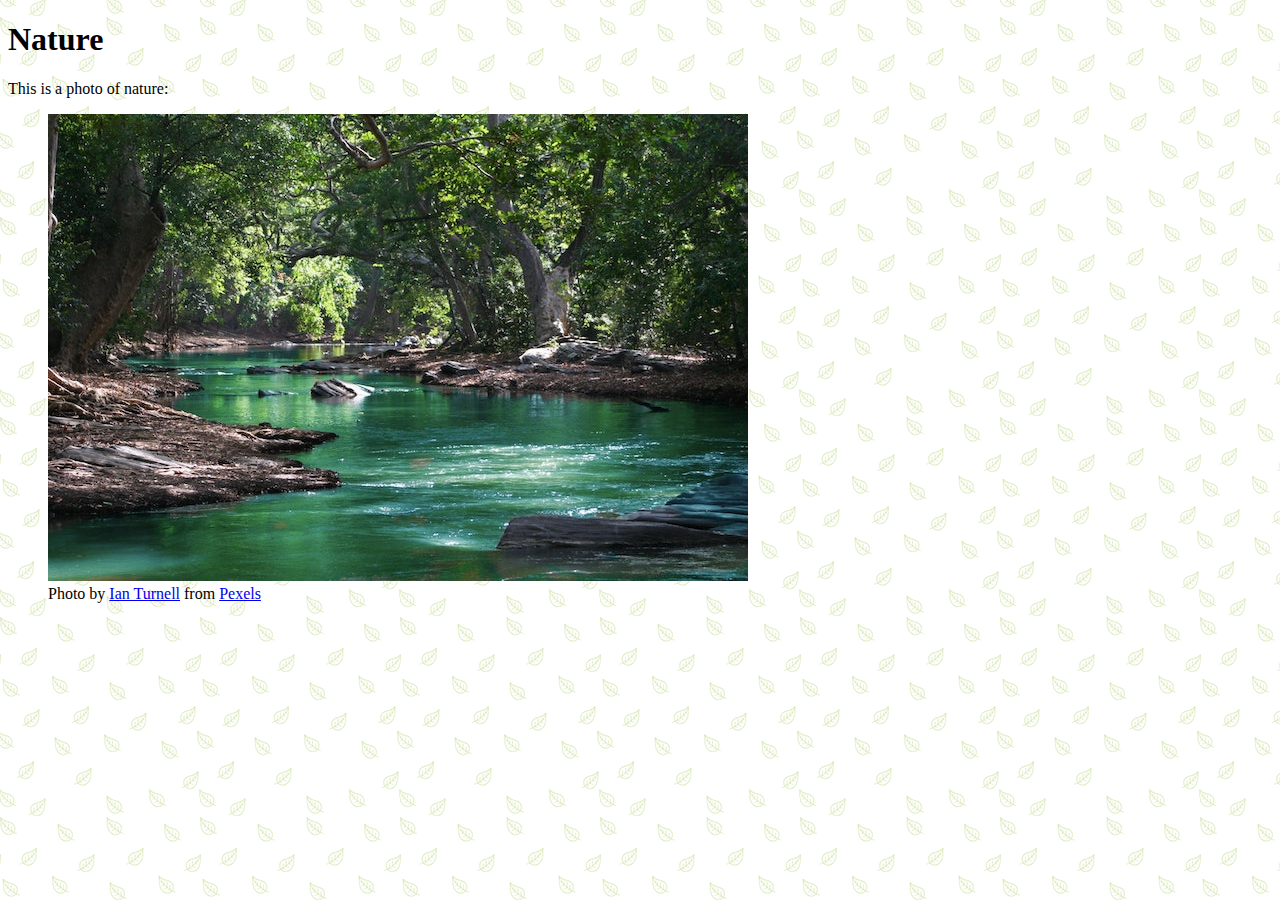
<file: week-07/info-arch-linking/index.html>
<!DOCTYPE html>
<html lang="en">
  <head>
    <meta charset="utf-8" />
    <title>Nature</title>
    <link href="css/style.css" rel="stylesheet" />
  </head>


  <body>

    <header>
      <h1>Nature</h1>
    </header>

    <main>
      <p>This is a photo of nature:</p>

      <figure>
        <img src="img/nature-photo.jpg" alt="A stream. Photo by Ian Turnell" />
        <figcaption>Photo by <a href="https://www.pexels.com/@samandgos">Ian Turnell</a> from <a href="https://www.pexels.com/license/">Pexels</a></figcaption>
      </figure>
    </main>
  </body>
</html>
</file>
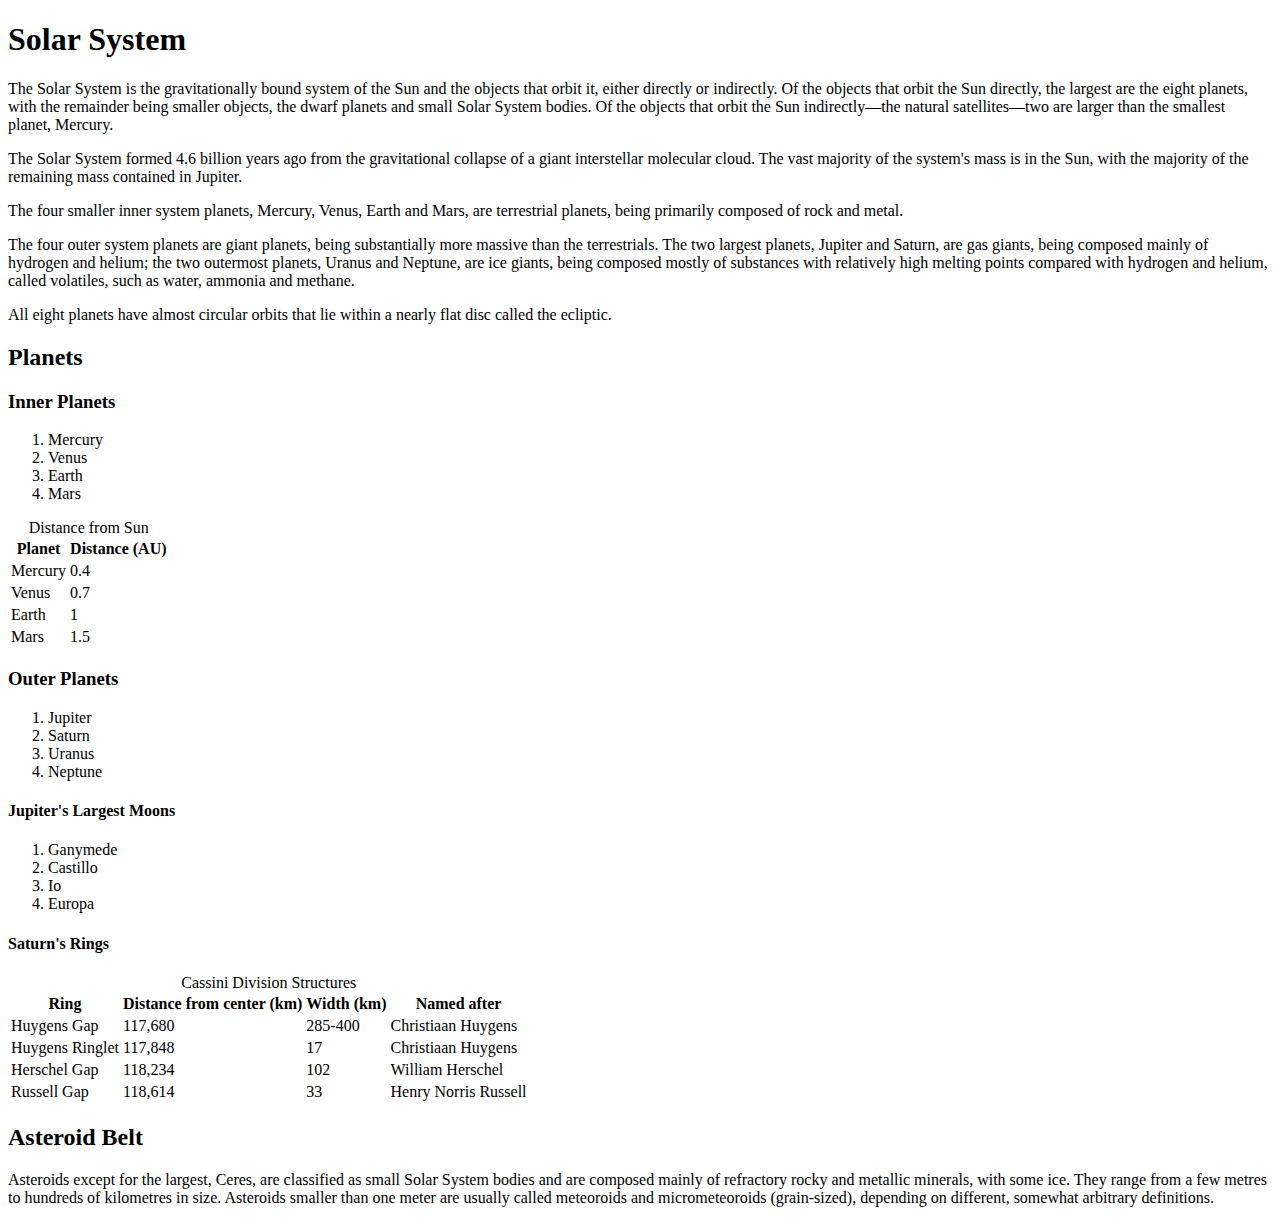
<file: week-02/solar-system.html>
<!DOCTYPE html>
<html lang="en">
  <head>
    <meta charset="utf-8" />
    <title>Solar System</title>
  </head>

  <body>
    <h1>Solar System</h1>

    <p>The Solar System is the gravitationally bound system of the Sun and the objects that orbit it, either directly or indirectly. Of the objects that orbit the Sun directly, the largest are the eight planets, with the remainder being smaller objects, the dwarf planets and small Solar System bodies. Of the objects that orbit the Sun indirectly—the natural satellites—two are larger than the smallest planet, Mercury.</p>

    <p>The Solar System formed 4.6 billion years ago from the gravitational collapse of a giant interstellar molecular cloud. The vast majority of the system's mass is in the Sun, with the majority of the remaining mass contained in Jupiter.</p>

    <p>The four smaller inner system planets, Mercury, Venus, Earth and Mars, are terrestrial planets, being primarily composed of rock and metal.</p>

    <p>The four outer system planets are giant planets, being substantially more massive than the terrestrials. The two largest planets, Jupiter and Saturn, are gas giants, being composed mainly of hydrogen and helium; the two outermost planets, Uranus and Neptune, are ice giants, being composed mostly of substances with relatively high melting points compared with hydrogen and helium, called volatiles, such as water, ammonia and methane.</p>

    <p>All eight planets have almost circular orbits that lie within a nearly flat disc called the ecliptic.</p>

    <!-- Planets Section -->
    <h2>Planets</h2>

    <h3>Inner Planets</h3>

    <ol>
      <li>Mercury</li>
      <li>Venus</li>
      <li>Earth</li>
      <li>Mars</li>
    </ol>

    <table>
      <caption>Distance from Sun</caption>
      <tr>
        <th>Planet</th>
        <th>Distance (AU)</th>
      </tr>

      <tr>
        <td>Mercury</td>
        <td>0.4</td>
      </tr>

      <tr>
        <td>Venus</td>
        <td>0.7</td>
      </tr>

      <tr>
        <td>Earth</td>
        <td>1</td>
      </tr>

      <tr>
        <td>Mars</td>
        <td>1.5</td>
      </tr>
    </table>


    <h3>Outer Planets</h3>

    <ol>
      <li>Jupiter</li>
      <li>Saturn</li>
      <li>Uranus</li>
      <li>Neptune</li>
    </ol>


    <h4>Jupiter's Largest Moons</h4>

    <ol>
      <li>Ganymede</li>
      <li>Castillo</li>
      <li>Io</li>
      <li>Europa</li>
    </ol>


    <h4>Saturn's Rings</h4>

    <table>
      <caption>Cassini Division Structures</caption>

      <tr>
        <th>Ring</th>
        <th>Distance from center (km)</th>
        <th>Width (km)</th>
        <th>Named after</th>
      </tr>

      <tr>
        <td>Huygens Gap</td>
        <td>117,680</td>
        <td>285-400</td>
        <td>Christiaan Huygens</td>
      </tr>

      <tr>
        <td>Huygens Ringlet</td>
        <td>117,848</td>
        <td>17</td>
        <td>Christiaan Huygens</td>
      </tr>

      <tr>
        <td>Herschel Gap</td>
        <td>118,234</td>
        <td>102</td>
        <td>William Herschel</td>
      </tr>

      <tr>
        <td>Russell Gap</td>
        <td>118,614</td>
        <td>33</td>
        <td>Henry Norris Russell</td>
      </tr>
    </table>


    <!-- Asteroid Belt Section -->
    <h2>Asteroid Belt</h2>

    <p>Asteroids except for the largest, Ceres, are classified as small Solar System bodies and are composed mainly of refractory rocky and metallic minerals, with some ice. They range from a few metres to hundreds of kilometres in size. Asteroids smaller than one meter are usually called meteoroids and micrometeoroids (grain-sized), depending on different, somewhat arbitrary definitions.</p>

  </body>
</html>
</file>
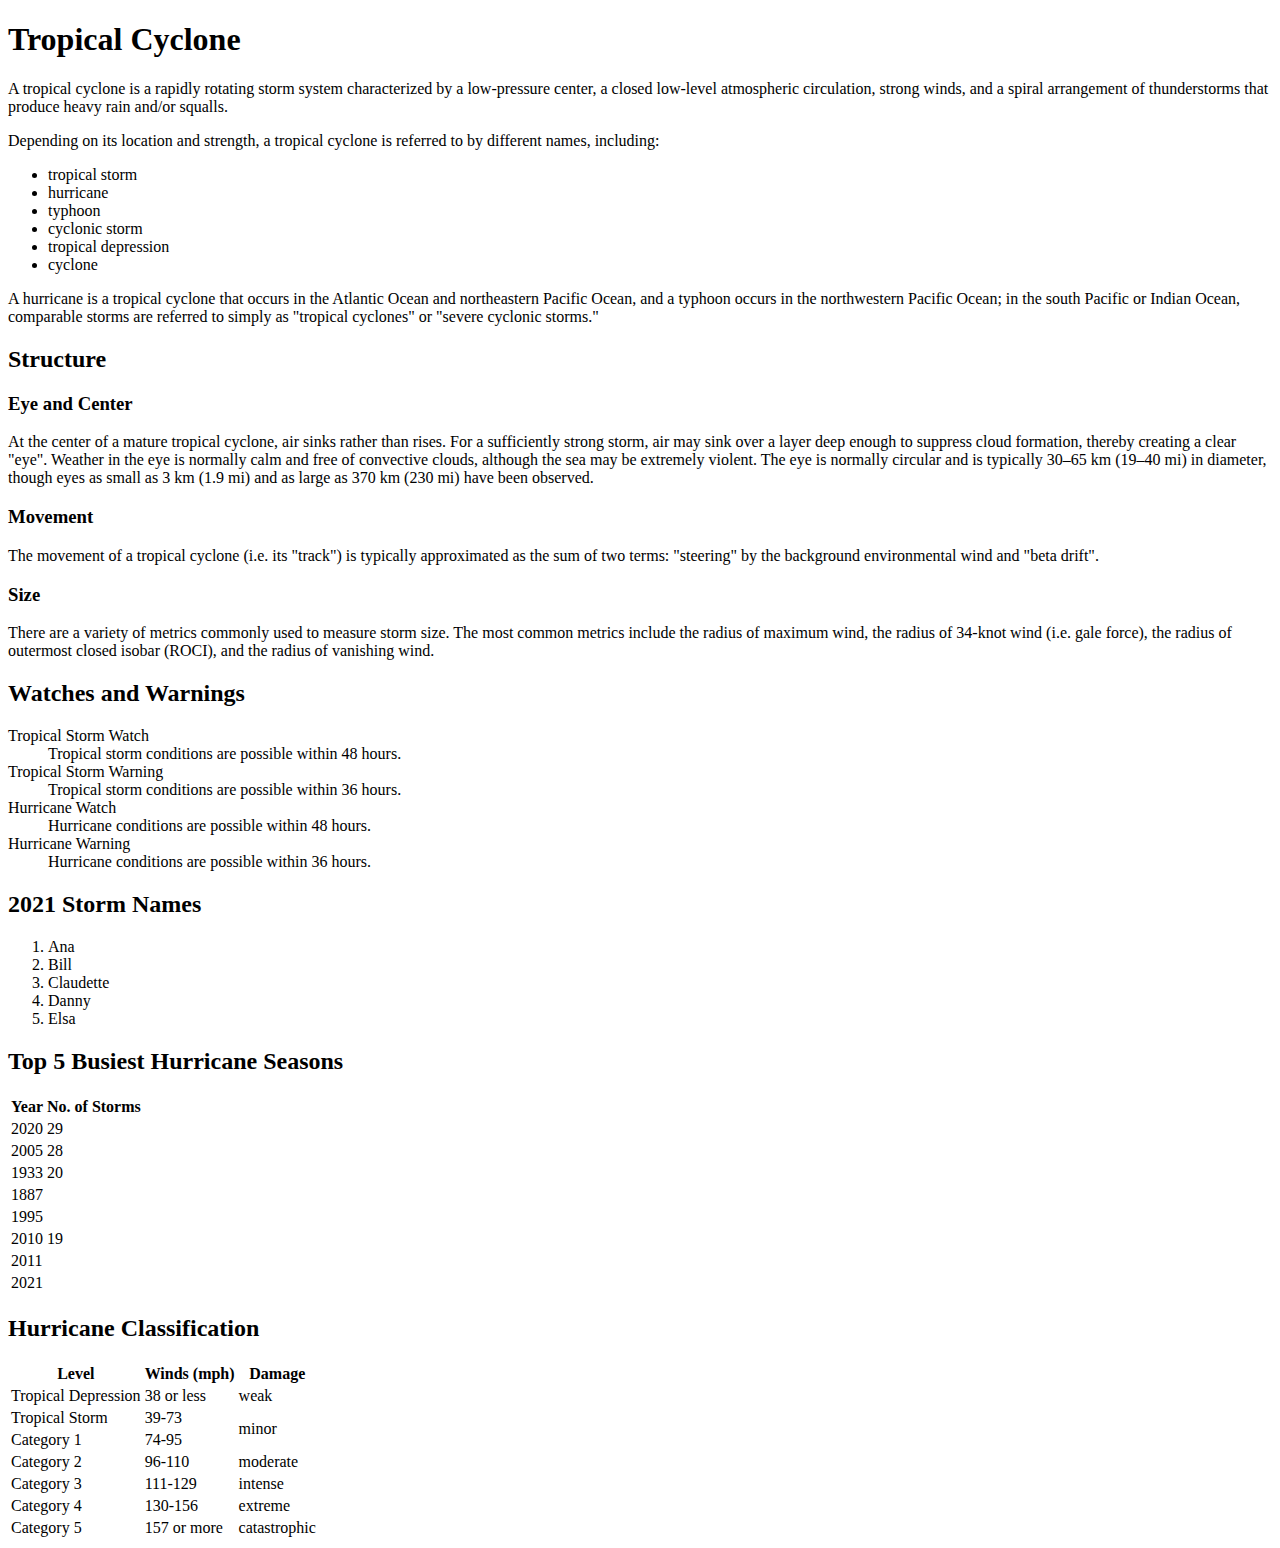
<file: week-02/tropical-cyclone.html>
<!DOCTYPE html>
<html lang="en">
  <head>
    <meta charset="utf-8" />
    <title>Tropical Cyclone</title>
  </head>

  <body>
    <h1>Tropical Cyclone</h1>

    <p>A tropical cyclone is a rapidly rotating storm system characterized by a low-pressure center, a closed low-level atmospheric circulation, strong winds, and a spiral arrangement of thunderstorms that produce heavy rain and/or squalls.</p>

    <p>Depending on its location and strength, a tropical cyclone is referred to by different names, including:</p>

    <ul>
      <li>tropical storm</li>
      <li>hurricane</li>
      <li>typhoon</li>
      <li>cyclonic storm</li>
      <li>tropical depression</li>
      <li>cyclone</li>
    </ul>

    <p>A hurricane is a tropical cyclone that occurs in the Atlantic Ocean and northeastern Pacific Ocean, and a typhoon occurs in the northwestern Pacific Ocean; in the south Pacific or Indian Ocean, comparable storms are referred to simply as "tropical cyclones" or "severe cyclonic storms."</p>


    <h2>Structure</h2>

    <h3>Eye and Center</h3>

    <p>At the center of a mature tropical cyclone, air sinks rather than rises. For a sufficiently strong storm, air may sink over a layer deep enough to suppress cloud formation, thereby creating a clear "eye". Weather in the eye is normally calm and free of convective clouds, although the sea may be extremely violent. The eye is normally circular and is typically 30–65 km (19–40 mi) in diameter, though eyes as small as 3 km (1.9 mi) and as large as 370 km (230 mi) have been observed.</p>

    <h3>Movement</h3>

    <p>The movement of a tropical cyclone (i.e. its "track") is typically approximated as the sum of two terms: "steering" by the background environmental wind and "beta drift".</p>

    <h3>Size</h3>

    <p>There are a variety of metrics commonly used to measure storm size. The most common metrics include the radius of maximum wind, the radius of 34-knot wind (i.e. gale force), the radius of outermost closed isobar (ROCI), and the radius of vanishing wind.</p>



    <h2>Watches and Warnings</h2>

    <dl>
      <dt>Tropical Storm Watch</dt>
      <dd>Tropical storm conditions are possible within 48 hours.</dd>

      <dt>Tropical Storm Warning</dt>
      <dd>Tropical storm conditions are possible within 36 hours.</dd>

      <dt>Hurricane Watch</dt>
      <dd>Hurricane conditions are possible within 48 hours.</dd>

      <dt>Hurricane Warning</dt>
      <dd>Hurricane conditions are possible within 36 hours.</dd>
    </dl>


    <h2>2021 Storm Names</h2>

    <ol>
      <li>Ana</li>
      <li>Bill</li>
      <li>Claudette</li>
      <li>Danny</li>
      <li>Elsa</li>
    </ol>


    <h2>Top 5 Busiest Hurricane Seasons</h2>

    <!-- use border="1" while building the table, but remove when finished! -->
    <table>
      <tr>
        <th>Year</th>
        <th>No. of Storms</th>
      </tr>

      <tr>
        <td>2020</td>
        <td>29</td>
      </tr>

      <tr>
        <td>2005</td>
        <td>28</td>
      </tr>

      <tr>
        <td>1933</td>
        <td>20</td>
      </tr>

      <tr>
        <td>1887</td>
        <td rowspan="5">19</td>
      </tr>

      <tr>
        <td>1995</td>
      </tr>

      <tr>
        <td>2010</td>
      </tr>

      <tr>
        <td>2011</td>
      </tr>

      <tr>
        <td>2021</td>
      </tr>
    </table>


    <h2>Hurricane Classification</h2>

    <table>
      <tr>
        <th>Level</th>
        <th>Winds (mph)</th>
        <th>Damage</th>
      </tr>

      <tr>
        <td>Tropical Depression</td>
        <td>38 or less</td>
        <td>weak</td>
      </tr>

      <tr>
        <td>Tropical Storm</td>
        <td>39-73</td>
        <td rowspan="2">minor</td>
      </tr>

      <tr>
        <td>Category 1</td>
        <td>74-95</td>
      </tr>

      <tr>
        <td>Category 2</td>
        <td>96-110</td>
        <td>moderate</td>
      </tr>

      <tr>
        <td>Category 3</td>
        <td>111-129</td>
        <td>intense</td>
      </tr>

      <tr>
        <td>Category 4</td>
        <td>130-156</td>
        <td>extreme</td>
      </tr>

      <tr>
        <td>Category 5</td>
        <td>157 or more</td>
        <td>catastrophic</td>
      </tr>
    </table>

  </body>
</html>
</file>
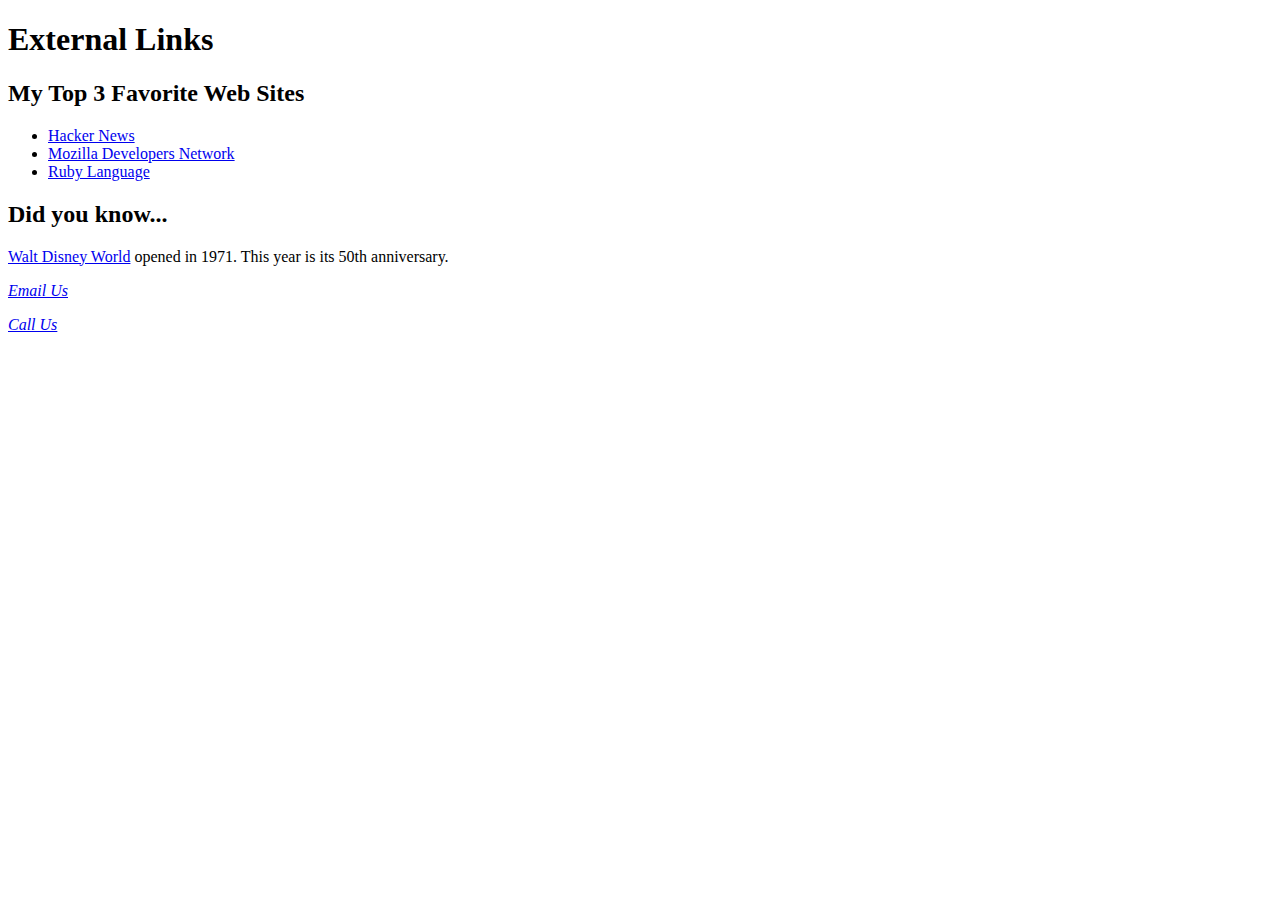
<file: week-04/external-links.html>
<!DOCTYPE html>
<html lang="en">
  <head>
    <meta charset="utf-8" />
    <title>External Links</title>
  </head>

  <body>
    <header>
      <h1>External Links</h1>
    </header>

    <main>
      <h2>My Top 3 Favorite Web Sites</h2>

      <ul>
        <li><a href="https://news.ycombinator.com">Hacker News</a></li>
        <li><a href="https://developer.mozilla.com">Mozilla Developers Network</a></li>
        <li><a href="https://www.ruby-lang.org/">Ruby Language</a></li>
      </ul>

      <h2>Did you know...</h2>

      <p><a href="https://disneyworld.disney.go.com/">Walt Disney World</a> opened in 1971. This year is its 50th anniversary.</p>
    </main>

    <footer>
      <address>
        <p><a href="mailto:ibis@miami.edu">Email Us</a></p>
        <p><a href="tel:+13052842211">Call Us</a></p>
      </address>
    </footer>

  </body>
</html>
</file>
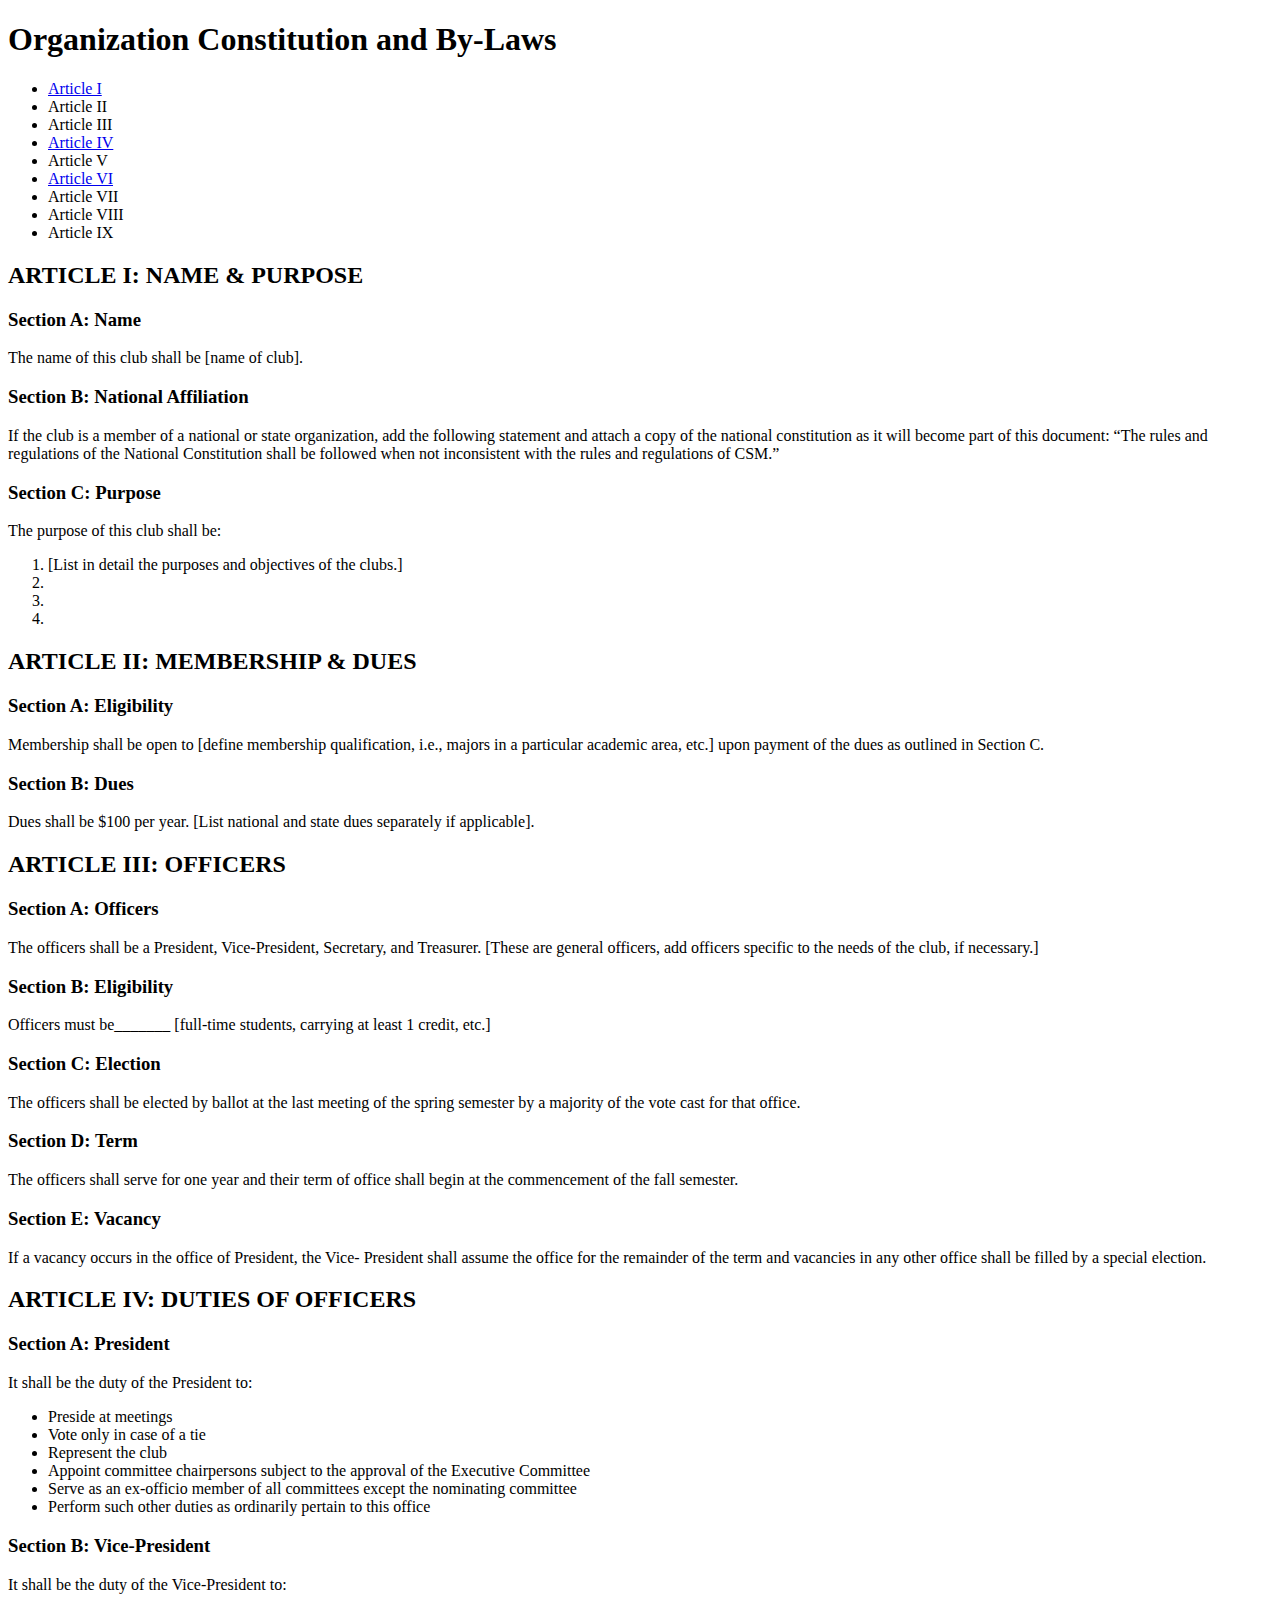
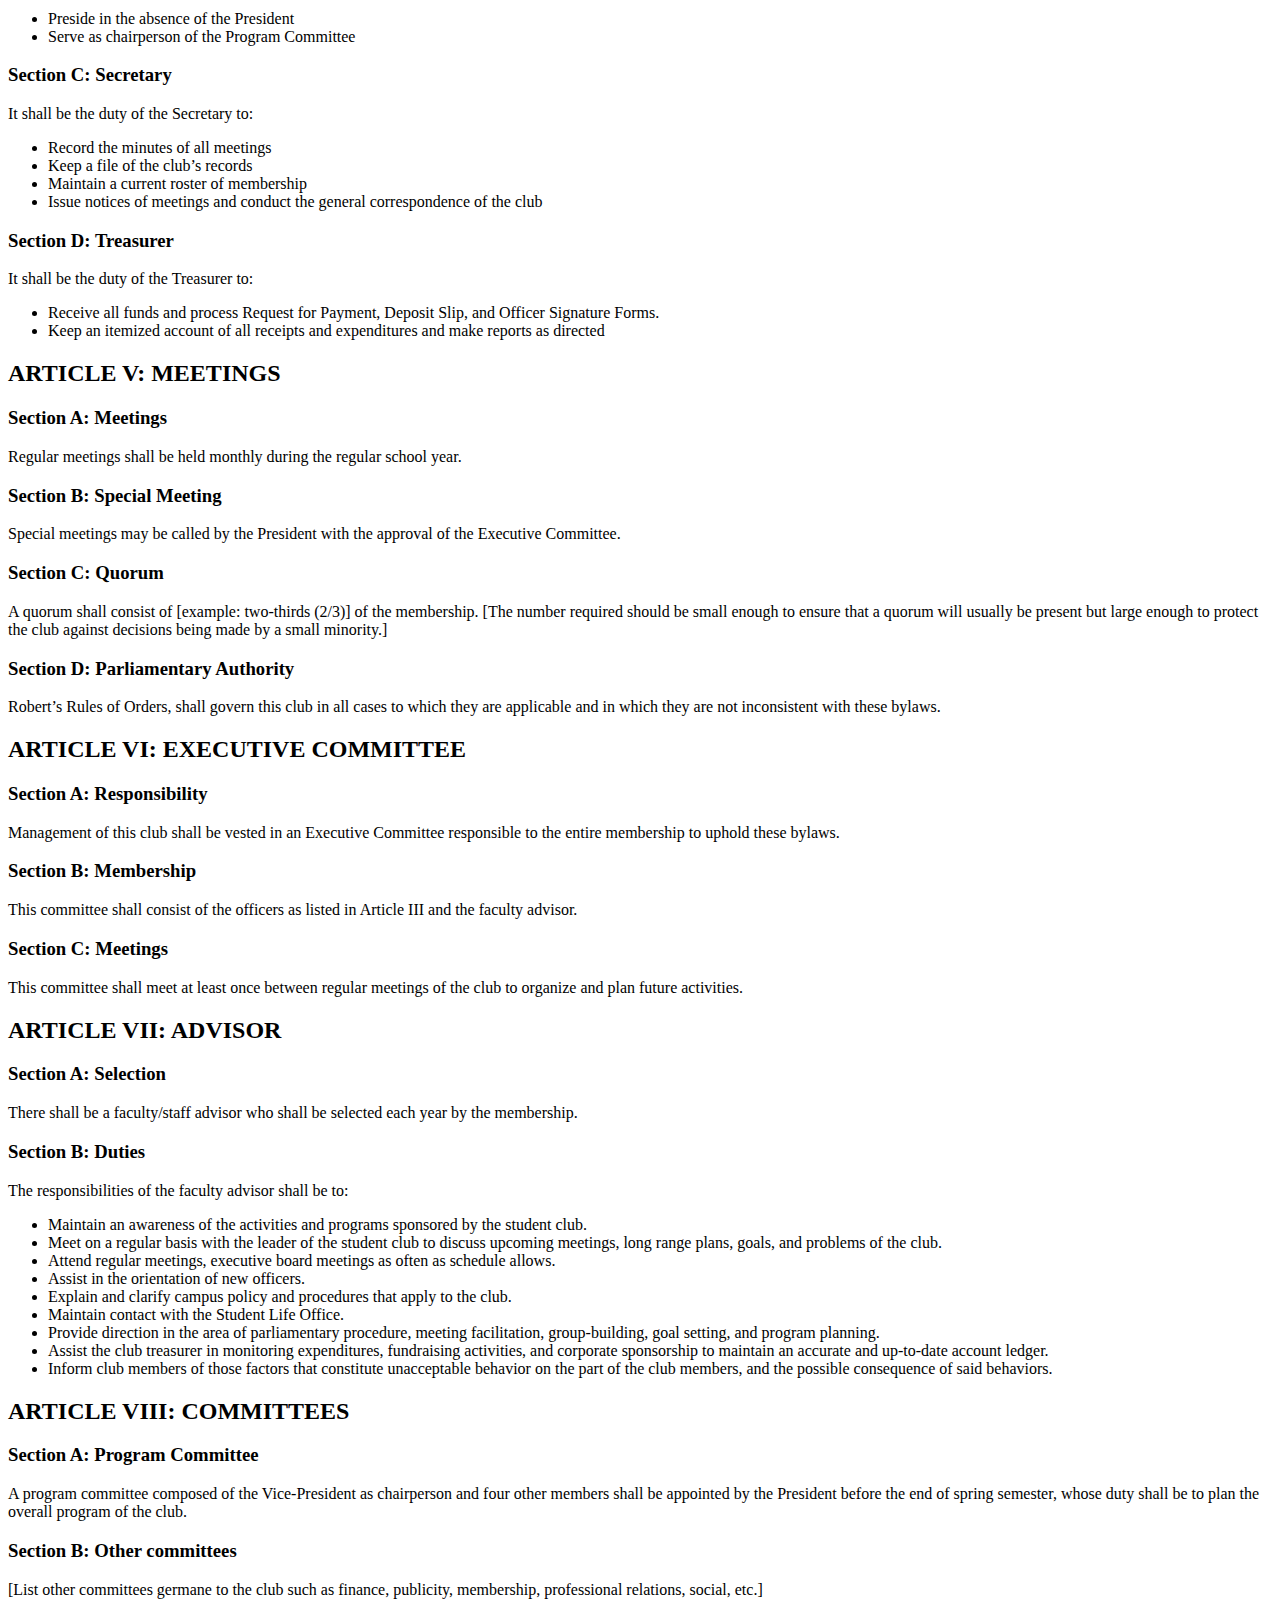
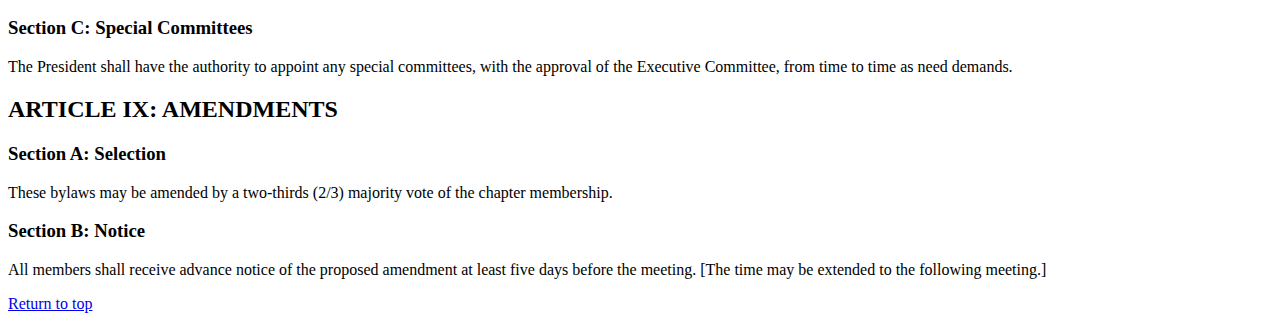
<file: week-04/linking-within-page.html>
<!DOCTYPE html>
<html lang="en">
  <head>
    <meta charset="utf-8" />
    <title>Club Bylaws</title>
  </head>

  <body id="fancy">
    <header>
      <h1>Organization Constitution and By-Laws</h1>
    </header>

    <!--
      Looking for more practice? :) Create links for the remaining list
      items in nav!
    -->

    <nav>
      <ul>
        <li><a href="#article-1">Article I</a></li>
        <li>Article II</li>
        <li>Article III</li>
        <li><a href="#article-4">Article IV</a></li>
        <li>Article V</li>
        <li><a href="#article-6">Article VI</a></li>
        <li>Article VII</li>
        <li>Article VIII</li>
        <li>Article IX</li>
      </ul>
    </nav>

    <main>
      <section id="article-1">
        <h2>ARTICLE I: NAME &amp; PURPOSE</h2>

        <article>
          <h3>Section A: Name</h3>

          <p>The name of this club shall be [name of club].</p>
        </article>

        <article>
          <h3>Section B: National Affiliation</h3>

          <p>If the club is a member of a national or state organization, add the following statement and attach a copy of the national constitution as it will become part of this document: “The rules and regulations of the National Constitution shall be followed when not inconsistent with the rules and regulations of CSM.”</p>
        </article>

        <article>
          <h3>Section C: Purpose</h3>

          <p>The purpose of this club shall be:</p>

          <ol>
            <li>[List in detail the purposes and objectives of the clubs.]</li>
            <li></li>
            <li></li>
            <li></li>
          </ol>
        </article>
      </section>

      <section>
        <h2>ARTICLE II:  MEMBERSHIP &amp; DUES</h2>

        <article>
          <h3>Section A: Eligibility</h3>

          <p>Membership shall be open to [define membership qualification, i.e., majors in a particular academic area, etc.] upon payment of the dues as outlined in Section C.</p>
        </article>

        <article>
          <h3>Section B: Dues</h3>

          <p>Dues shall be $100 per year. [List national and state dues separately if applicable].</p>
        </article>
      </section>

      <section>
        <h2>ARTICLE III:  OFFICERS</h2>

        <article>
          <h3>Section A: Officers</h3>

          <p>The officers shall be a President, Vice-President, Secretary, and Treasurer. [These are general officers, add officers specific to the needs of the club, if necessary.]</p>
        </article>

        <article>
          <h3>Section B: Eligibility</h3>

          <p>Officers must be_______  [full-time students, carrying at least 1 credit, etc.]</p>
        </article>

        <article>
          <h3>Section C: Election</h3>

          <p>The officers shall be elected by ballot at the last meeting of the spring semester by a majority of the vote cast for that office.</p>
        </article>

        <article>
          <h3>Section D: Term</h3>

          <p>The officers shall serve for one year and their term of office shall begin at the commencement of the fall semester.</p>
        </article>

        <article>
          <h3>Section E: Vacancy</h3>

          <p>If a vacancy occurs in the office of President, the Vice- President shall assume the office for the remainder of the term and vacancies in any other office shall be filled by a special election.</p>
        </article>
      </section>

      <section id="article-4">
        <h2>ARTICLE IV:  DUTIES OF OFFICERS</h2>

        <article>
          <h3>Section A: President</h3>

          <p>It shall be the duty of the President to:</p>

          <ul>
            <li>Preside at meetings</li>
            <li>Vote only in case of a tie</li>
            <li>Represent the club</li>
            <li>Appoint committee chairpersons subject to the approval of the Executive Committee</li>
            <li>Serve as an ex-officio member of all committees except the nominating committee</li>
            <li>Perform such other duties as ordinarily pertain to this office</li>
          </ul>
        </article>

        <article>
          <h3>Section B: Vice-President</h3>

          <p>It shall be the duty of the Vice-President to:</p>

          <ul>
            <li>Preside in the absence of the President</li>
            <li>Serve as chairperson of the Program Committee</li>
          </ul>
        </article>

        <article>
          <h3>Section C: Secretary</h3>

          <p>It shall be the duty of the Secretary to:</p>

          <ul>
            <li>Record the minutes of all meetings</li>
            <li>Keep a file of the club’s records</li>
            <li>Maintain a current roster of membership</li>
            <li>Issue notices of meetings and conduct the general correspondence of the club</li>
          </ul>
        </article>

        <article>
          <h3>Section D: Treasurer</h3>

          <p>It shall be the duty of the Treasurer to:</p>

          <ul>
            <li>Receive all funds and process Request for Payment, Deposit Slip, and Officer Signature Forms.</li>
            <li>Keep an itemized account of all receipts and expenditures and make reports as directed</li>
          </ul>
        </article>
      </section>

      <section>
        <h2>ARTICLE V: MEETINGS</h2>

        <article>
          <h3>Section A: Meetings</h3>

          <p>Regular meetings shall be held monthly during the regular school year.</p>
        </article>

        <article>
          <h3>Section B: Special Meeting</h3>
          <p>Special meetings may be called by the President with the approval of the Executive Committee.</p>
        </article>

        <article>
          <h3>Section C: Quorum</h3>

          <p>A quorum shall consist of [example: two-thirds (2/3)] of the membership. [The number required should be small enough to ensure that a quorum will usually be present but large enough to protect the club against decisions being made by a small minority.]</p>
        </article>

        <article>
          <h3>Section D: Parliamentary Authority</h3>

          <p>Robert’s Rules of Orders, shall govern this club in all cases to which they are applicable and in which they are not inconsistent with these bylaws.</p>
        </article>
      </section>

      <section id="article-6">
        <h2>ARTICLE VI:  EXECUTIVE COMMITTEE</h2>

        <article>
          <h3>Section A: Responsibility</h3>

          <p>Management of this club shall be vested in an Executive Committee responsible to the entire membership to uphold these bylaws.</p>
        </article>

        <article>
          <h3>Section B: Membership</h3>

          <p>This committee shall consist of the officers as listed in Article III and the faculty advisor.</p>
        </article>

        <article>
          <h3>Section C: Meetings</h3>

          <p>This committee shall meet at least once between regular meetings of the club to organize and plan future activities.</p>
        </article>
      </section>

      <section>
        <h2>ARTICLE VII:  ADVISOR</h2>

        <article>
          <h3>Section A: Selection</h3>

          <p>There shall be a faculty/staff advisor who shall be selected each year by the membership.</p>
        </article>

        <article>
          <h3>Section B: Duties</h3>

          <p>The responsibilities of the faculty advisor shall be to:</p>

          <ul>
            <li>Maintain an awareness of the activities and programs sponsored by the student club.</li>
            <li>Meet on a regular basis with the leader of the student club to discuss upcoming meetings, long range plans, goals, and problems of the club.</li>
            <li>Attend regular meetings, executive board meetings as often as schedule allows.</li>
            <li>Assist in the orientation of new officers.</li>
            <li>Explain and clarify campus policy and procedures that apply to the club.</li>
            <li>Maintain contact with the Student Life Office.</li>
            <li>Provide direction in the area of parliamentary procedure, meeting facilitation, group-building, goal setting, and program planning.</li>
            <li>Assist the club treasurer in monitoring expenditures, fundraising activities, and corporate sponsorship to maintain an accurate and up-to-date account ledger.</li>
            <li>Inform club members of those factors that constitute unacceptable behavior on the part of the club members, and the possible consequence of said behaviors.</li>
          </ul>
        </article>
      </section>

      <section>
        <h2>ARTICLE VIII:  COMMITTEES</h2>

        <article>
          <h3>Section A: Program Committee</h3>

          <p>A program committee composed of the Vice-President as chairperson and four other members shall be appointed by the President before the end of spring semester, whose duty shall be to plan the overall program of the club.</p>
        </article>

        <article>
          <h3>Section B: Other committees</h3>

          <p>[List other committees germane to the club such as finance, publicity, membership, professional relations, social, etc.]</p>
        </article>

        <article>
          <h3>Section C: Special Committees</h3>

          <p>The President shall have the authority to appoint any special committees, with the approval of the Executive Committee, from time to time as need demands.</p>
        </article>
      </section>

      <section>
        <h2>ARTICLE IX:  AMENDMENTS</h2>

        <article>
          <h3>Section A: Selection</h3>

          <p>These bylaws may be amended by a two-thirds (2/3) majority vote of the chapter membership.</p>
        </article>

        <article>
          <h3>Section B: Notice</h3>

          <p>All members shall receive advance notice of the proposed amendment at least five days before the meeting. [The time may be extended to the following meeting.]</p>
        </article>
      </section>
    </main>

    <footer>
      <p><a href="#fancy">Return to top</a></p>
    </footer>
  </body>
</html>
</file>
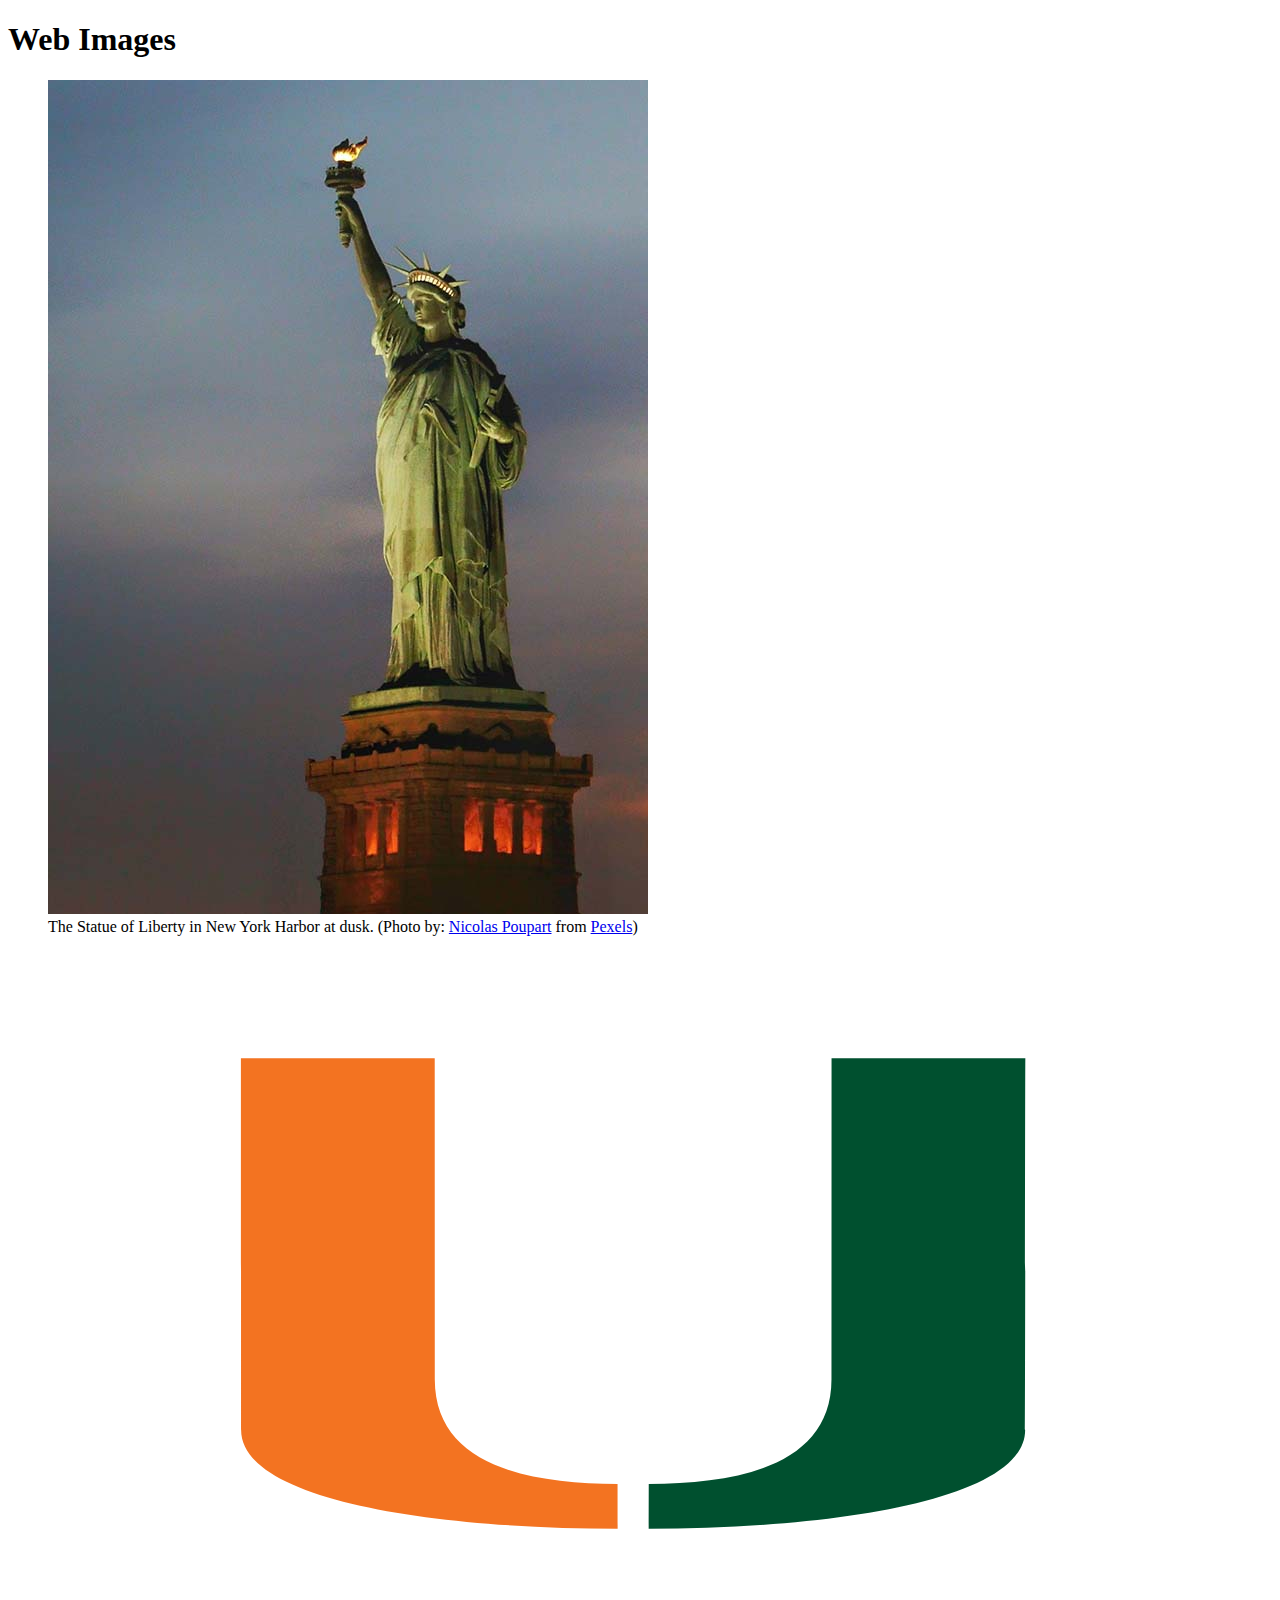
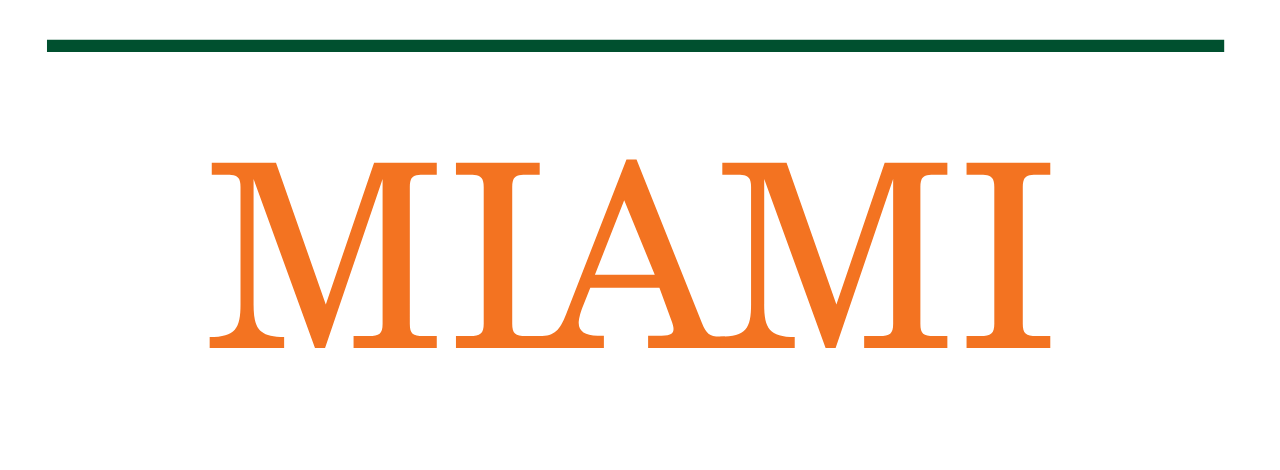
<file: week-05/web-images.html>
<!DOCTYPE html>
<html lang="en">
  <head>
    <meta charset="utf-8" />
    <title>Web Images</title>
  </head>

  <body>

    <h1>Web Images</h1>

    <figure>
      <img src="images/statue-of-liberty.jpg" alt="The Statue of Liberty at dusk." />
      <figcaption>The Statue of Liberty in New York Harbor at dusk. (Photo by: <a href="https://www.pexels.com/@nicolas-poupart-1241079">Nicolas Poupart</a> from <a href="https://www.pexels.com/license/">Pexels</a>)</figcaption>
    </figure>

    <!-- <img src="images/um-logo.png" alt="University of Miami logo." /> -->

    <img src="images/um-logo.svg" alt="UM logo" />

  </body>
</html>
</file>
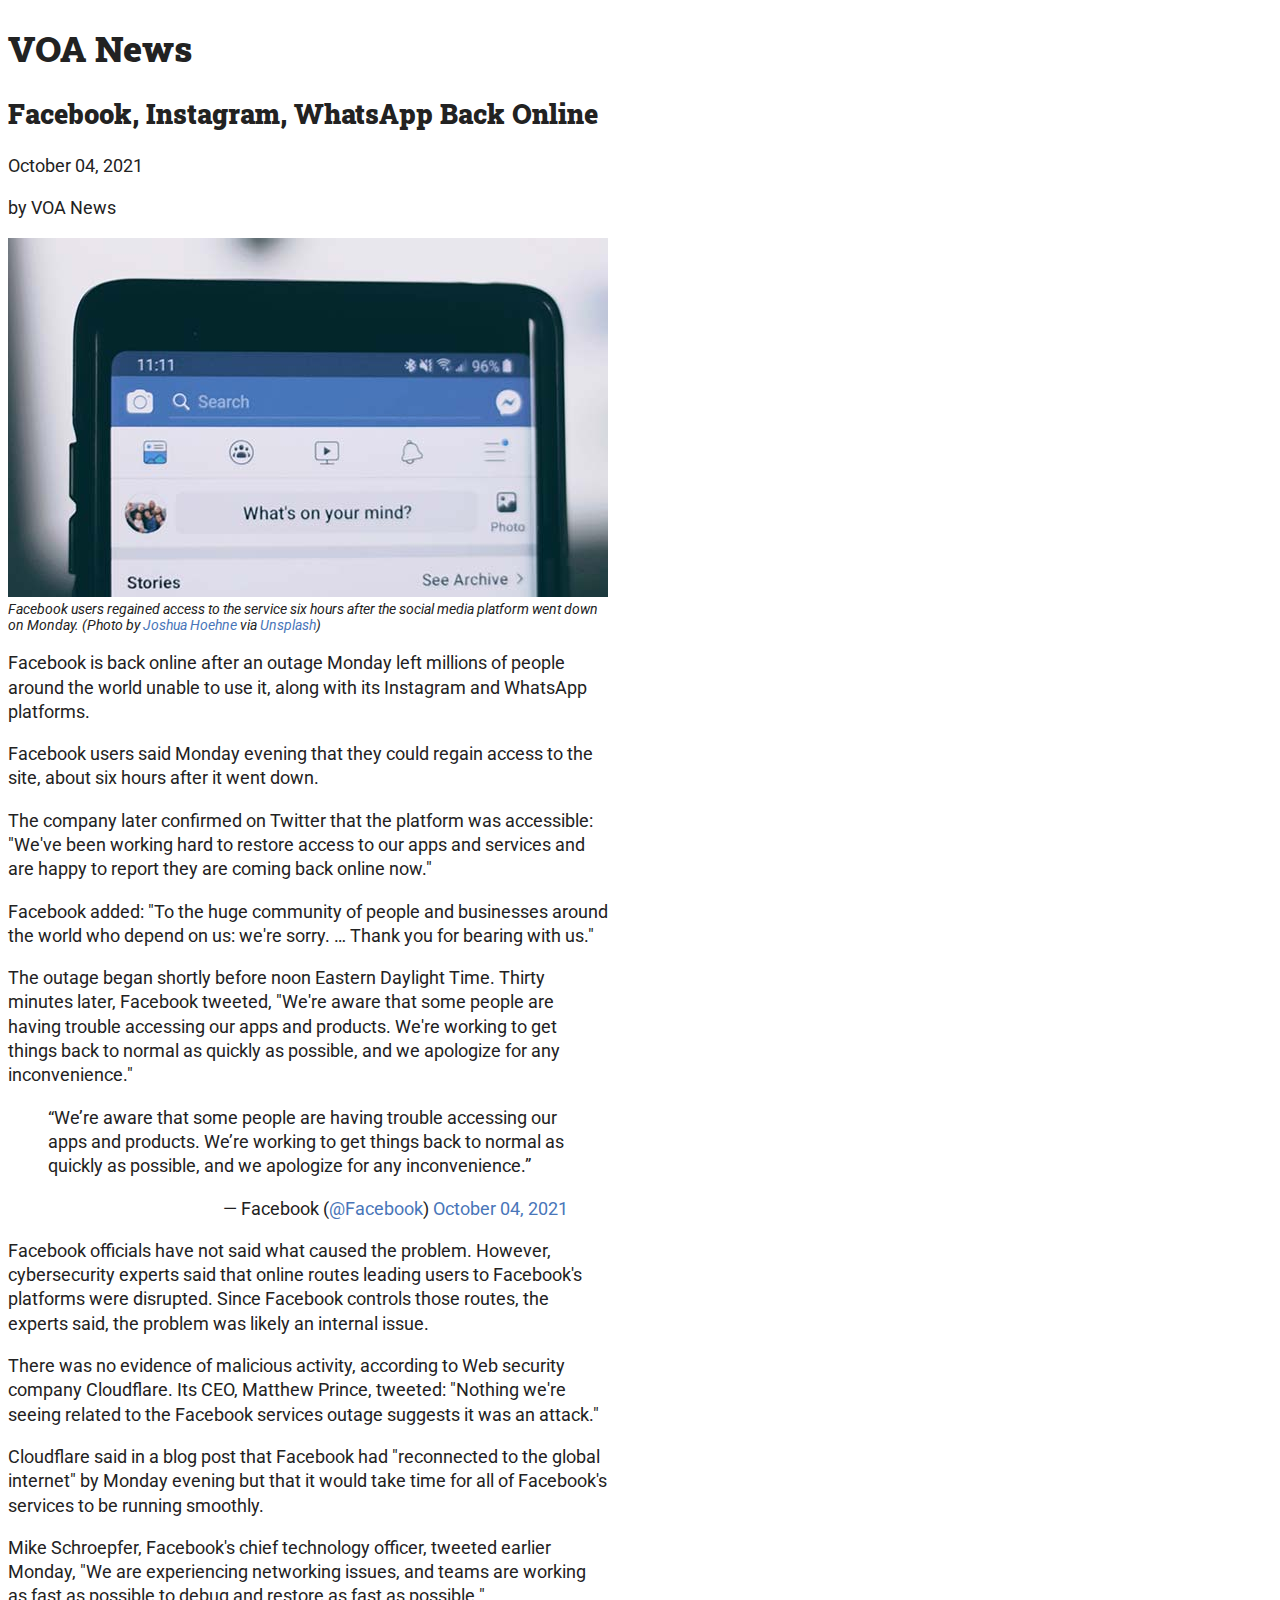
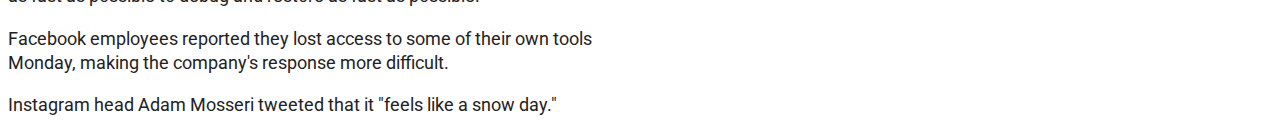
<file: week-08/facebook-back-online.html>
<!DOCTYPE html>
<html lang="en">
  <head>
    <meta charset="utf-8" />
    <title>VOA News</title>
    <link href="css/style.css" rel="stylesheet" />
  </head>

  <body>
    <header>
      <h1>VOA News</h1>
    </header>

    <main>
      <article>
        <h2>Facebook, Instagram, WhatsApp Back Online</h2>

        <p><time datetime="2021-10-04">October 04, 2021</time></p>
        <p>by VOA News</p>

        <aside>
          <figure>
            <img src="images/facebook-mobile.jpg" alt="A view of Facebook's mobile application." />
            <figcaption>Facebook users regained access to the service six hours after the social media platform went down on Monday. (Photo by <a href="https://unsplash.com/@mrthetrain">Joshua Hoehne</a> via <a href="https://unsplash.com/license">Unsplash</a>)</figcaption>
          </figure>
        </aside>

        <p>Facebook is back online after an outage Monday left millions of people around the world unable to use it, along with its Instagram and WhatsApp platforms.</p>

        <p>Facebook users said Monday evening that they could regain access to the site, about six hours after it went down.</p>

        <p>The company later confirmed on Twitter that the platform was accessible: "We've been working hard to restore access to our apps and services and are happy to report they are coming back online now."</p>

        <p>Facebook added: "To the huge community of people and businesses around the world who depend on us: we're sorry. … Thank you for bearing with us."</p>

        <p>The outage began shortly before noon Eastern Daylight Time. Thirty minutes later, Facebook tweeted, "We're aware that some people are having trouble accessing our apps and products. We're working to get things back to normal as quickly as possible, and we apologize for any inconvenience."</p>

        <aside>
          <blockquote>
            <p><q>We’re aware that some people are having trouble accessing our apps and products. We’re working to get things back to normal as quickly as possible, and we apologize for any inconvenience.</q></p>

            <p class="attribution">— Facebook (<a href="https://twitter.com/facebook">@Facebook</a>) <a href="https://twitter.com/Facebook/status/1446556732977778695"><time datetime="2021-10-04">October 04, 2021</time></a></p>
          </blockquote>
        </aside>

        <p>Facebook officials have not said what caused the problem. However, cybersecurity experts said that online routes leading users to Facebook's platforms were disrupted. Since Facebook controls those routes, the experts said, the problem was likely an internal issue.</p>

        <p>There was no evidence of malicious activity, according to Web security company Cloudflare. Its CEO, Matthew Prince, tweeted: "Nothing we're seeing related to the Facebook services outage suggests it was an attack."</p>

        <p>Cloudflare said in a blog post that Facebook had "reconnected to the global internet" by Monday evening but that it would take time for all of Facebook's services to be running smoothly.</p>

        <p>Mike Schroepfer, Facebook's chief technology officer, tweeted earlier Monday, "We are experiencing networking issues, and teams are working as fast as possible to debug and restore as fast as possible."</p>

        <p>Facebook employees reported they lost access to some of their own tools Monday, making the company's response more difficult.</p>

        <p>Instagram head Adam Mosseri tweeted that it "feels like a snow day."</p>
      </article>
    </main>
  </body>
</html>
</file>
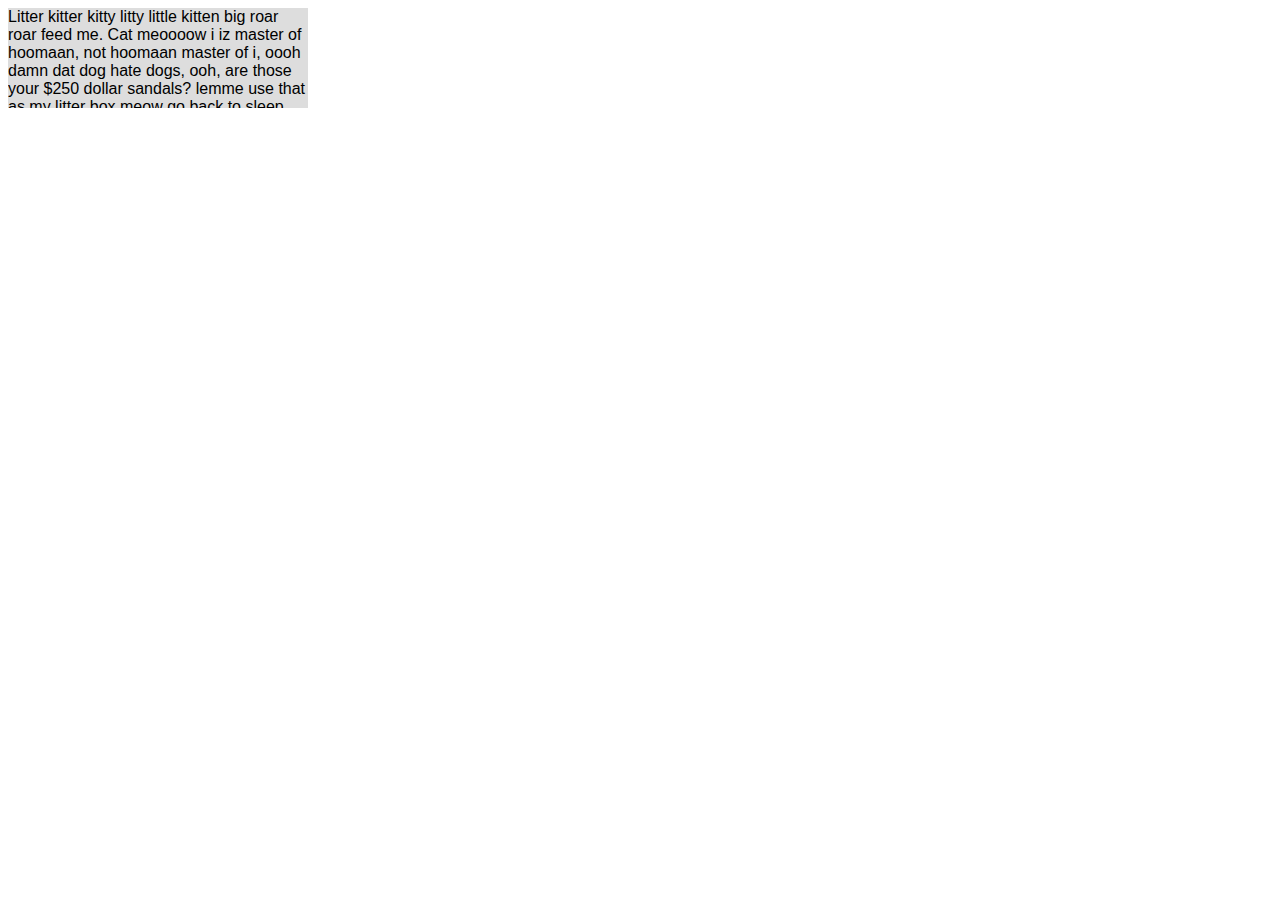
<file: week-10/box-model.html>
<!DOCTYPE html>
<html lang="en">
  <head>
    <meta charset="utf-8" />
    <title>Box Model</title>
    <link href="css/style.css" rel="stylesheet" />
  </head>

  <body>

    <div id="box">
      <p>Litter kitter kitty litty little kitten big roar roar feed me. Cat meoooow i iz master of hoomaan, not hoomaan master of i, oooh damn dat dog hate dogs, ooh, are those your $250 dollar sandals? lemme use that as my litter box meow go back to sleep owner brings food and water tries to pet on head, so scratch get sprayed by water because bad cat find empty spot in cupboard and sleep all day but tweeting a baseball.</p>

      <!-- <img src="images/cat.jpg" alt="A cat." /> -->
    </div>

  </body>
</html>
</file>
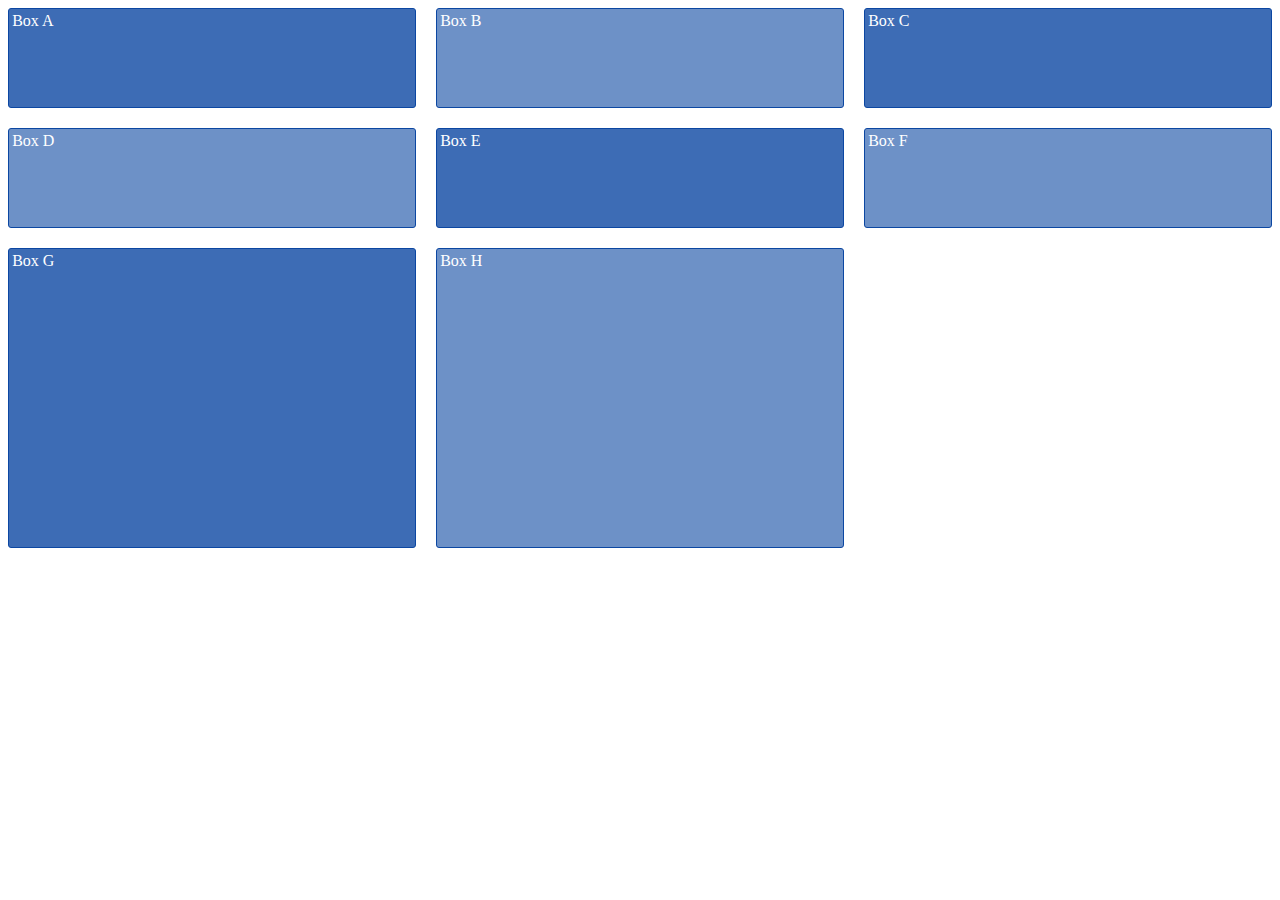
<file: week-11/01-define-a-grid.html>
<!DOCTYPE html>
<html lang="en">
  <head>
    <meta charset="UTF-8" />
    <title>Define a Grid</title>
    <link href="css/01-define-a-grid.css" rel="stylesheet" />
  </head>

  <body>

    <div class="grid">
      <div id="a">Box A</div>
      <div id="b">Box B</div>
      <div id="c">Box C</div>

      <div id="d">Box D</div>
      <div id="e">Box E</div>
      <div id="f">Box F</div>

      <div id="g">Box G</div>
      <div id="h">Box H</div>
    </div>

  </body>
</html>
</file>
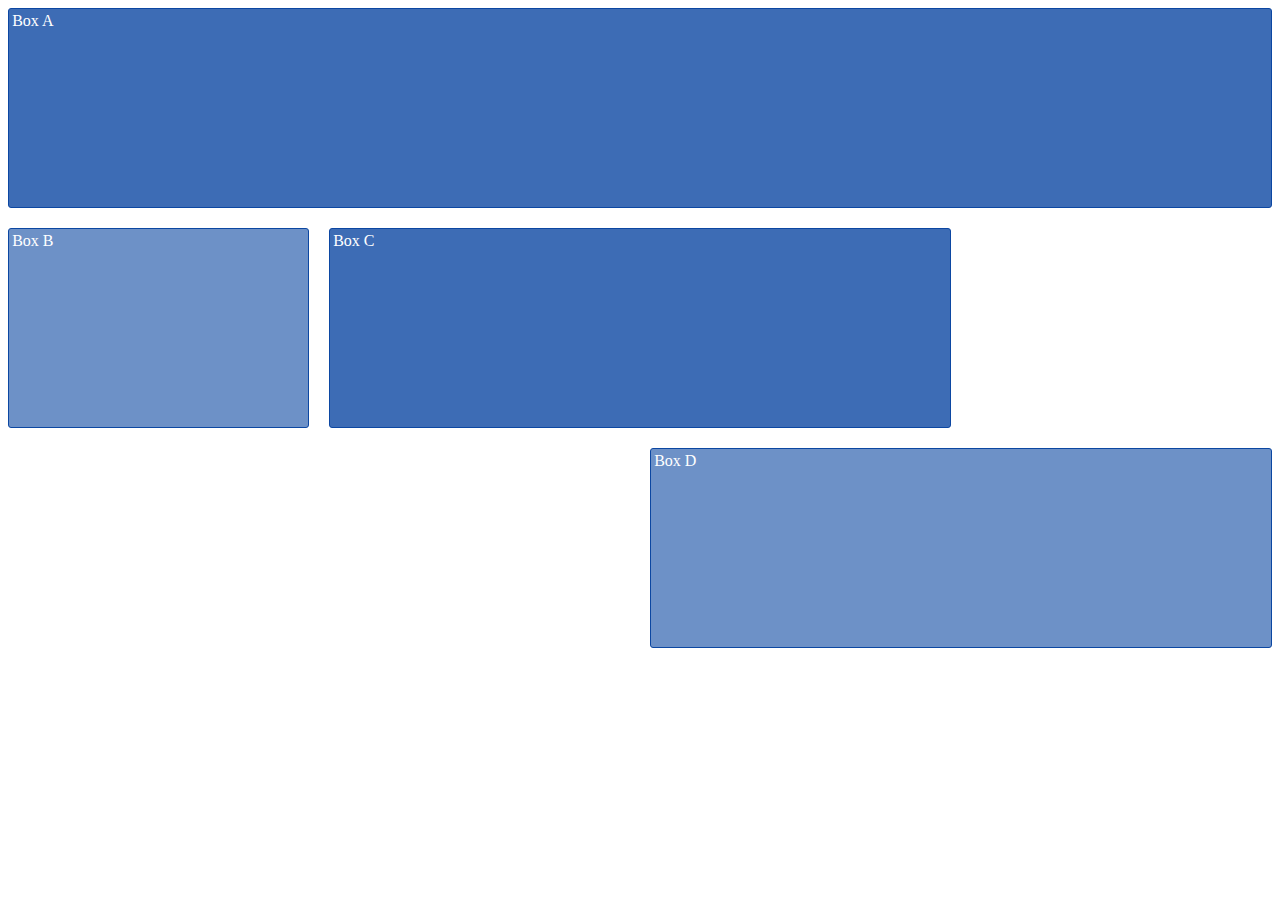
<file: week-11/02-line-based-positioning.html>
<!DOCTYPE html>
<html lang="en">
  <head>
    <meta charset="UTF-8" />
    <title>Line-based Positioning</title>
    <link href="css/02-line-based-positioning.css" rel="stylesheet" />
  </head>

  <body>

    <div class="grid">
      <div id="a">Box A</div>
      <div id="b">Box B</div>
      <div id="c">Box C</div>
      <div id="d">Box D</div>
    </div>

  </body>
</html>
</file>
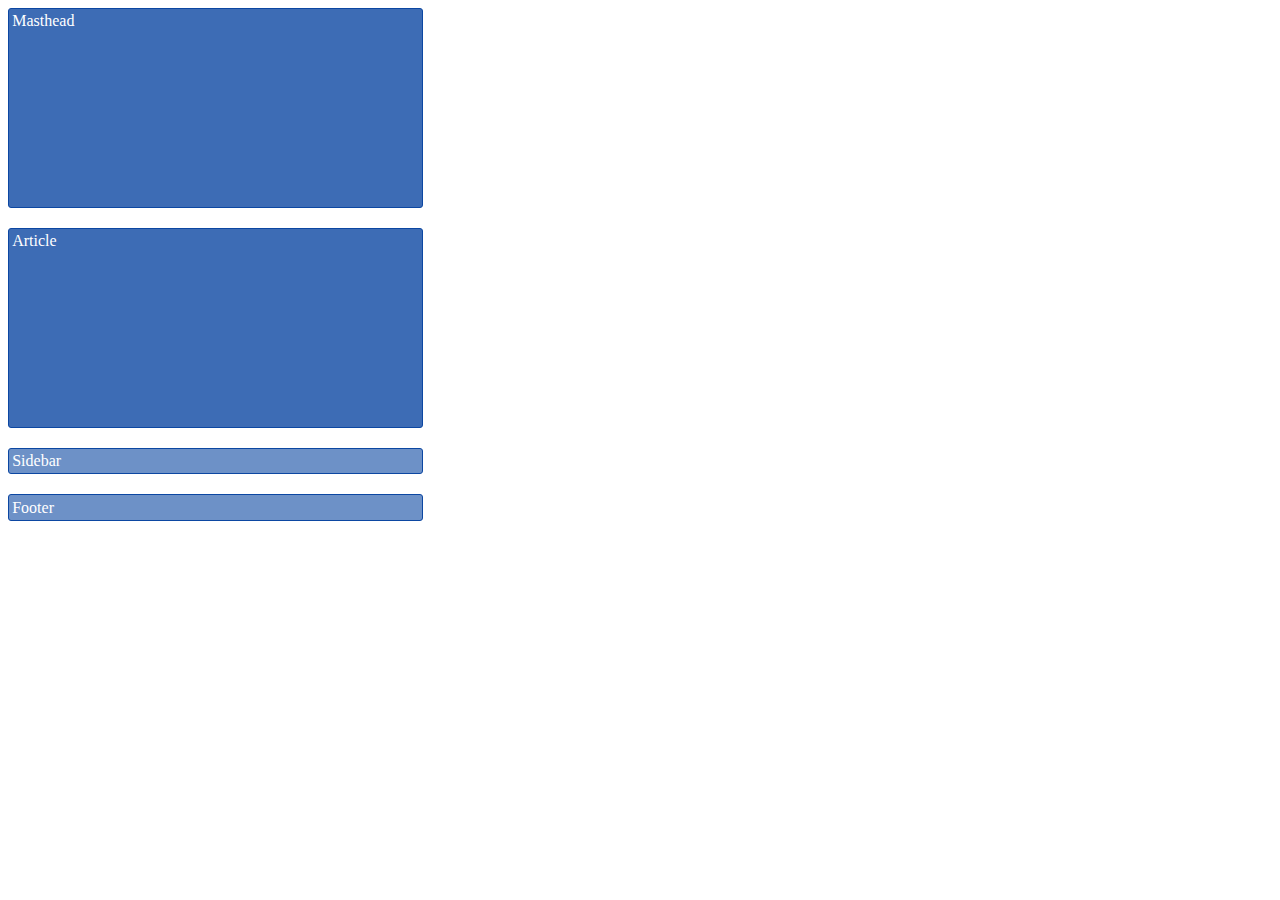
<file: week-11/03-grid-template-areas.html>
<!DOCTYPE html>
<html lang="en">
  <head>
    <meta charset="UTF-8" />
    <title>Grid Template Areas</title>
    <link href="css/03-grid-template-areas.css" rel="stylesheet" />
  </head>

  <body>

    <div class="grid">
      <div id="masthead">Masthead</div>
      <div id="sidebar">Sidebar</div>
      <div id="article">Article</div>
      <div id="footer">Footer</div>
    </div>

  </body>
</html>
</file>
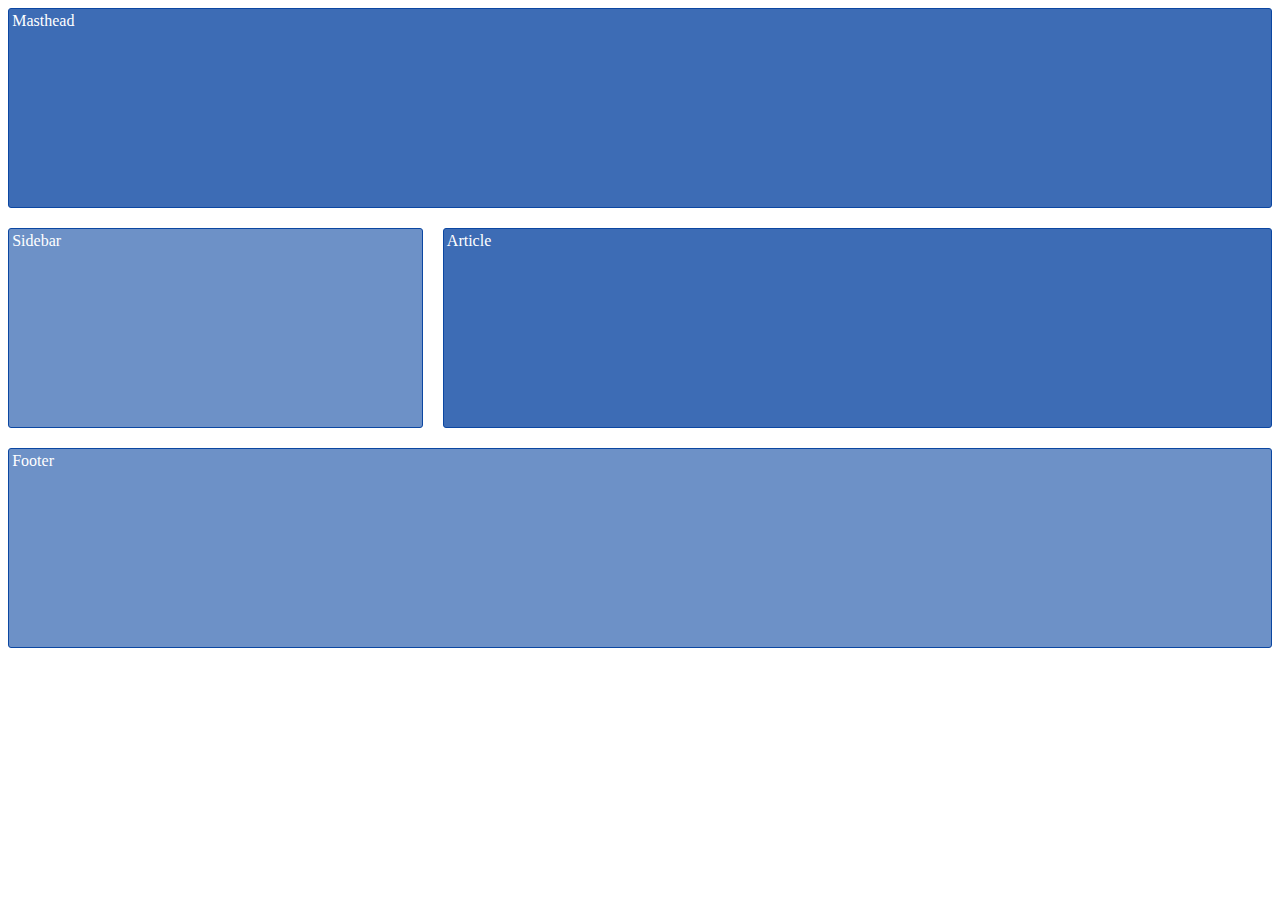
<file: week-11/04-extra-mobile-grid.html>
<!DOCTYPE html>
<html lang="en">
  <head>
    <meta charset="UTF-8" />
    <meta name="viewport" content="initial-scale=1,width=device-width" />
    <title>Extra: Grid for Mobile</title>
    <link href="css/04-extra-mobile-grid.css" rel="stylesheet" />
  </head>

  <body>

    <div class="grid">
      <div id="masthead">Masthead</div>
      <div id="sidebar">Sidebar</div>
      <div id="article">Article</div>
      <div id="footer">Footer</div>
    </div>

  </body>
</html>
</file>
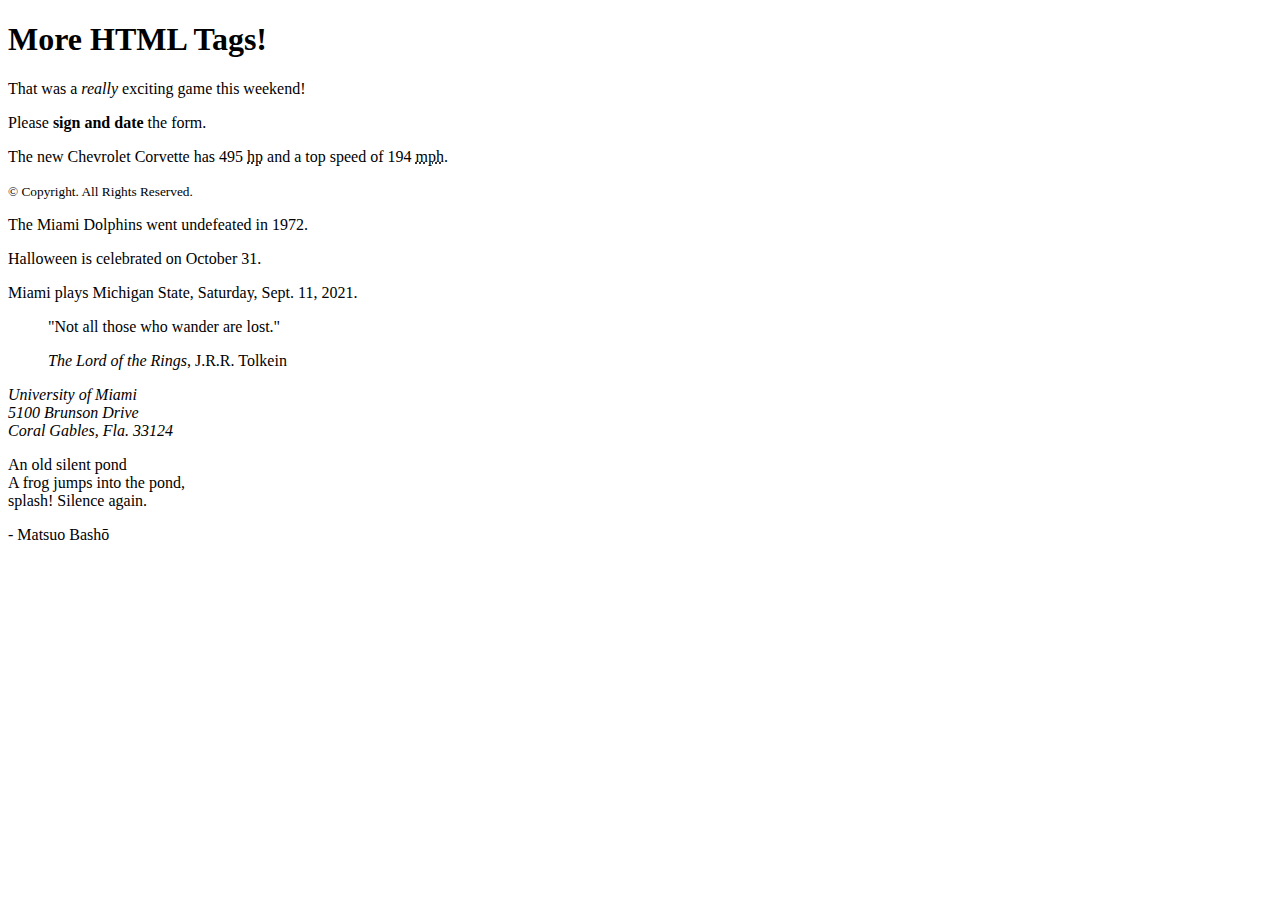
<file: week-03/demo/more-html-tags.html>
<!DOCTYPE html>
<html lang="en">
  <head>
    <meta charset="utf-8" />
    <title>More HTML Tags!</title>
  </head>

  <body>

    <h1>More HTML Tags!</h1>

    <!-- emphasis -->
    <p>That was a <em>really</em> exciting game this weekend!</p>

    <!-- strong emphasis -->
    <p>Please <strong>sign and date</strong> the form.</p>

    <!-- abbreviation -->
    <p>The new Chevrolet Corvette has 495 <abbr title="horsepower">hp</abbr> and a top speed of 194 <abbr title="miles per hour">mph</abbr>.</p>

    <!-- small text -->
    <p><small>&copy; Copyright. All Rights Reserved.</small></p>

    <!-- time -->
    <p>The Miami Dolphins went undefeated in <time datetime="1972">1972</time>.</p>
    <p>Halloween is celebrated on <time datetime="10-31">October 31</time>.</p>
    <p>Miami plays Michigan State, Saturday, <time datetime="2021-09-11">Sept. 11, 2021</time>.</p>

    <!-- blockquote (and cite) -->
    <blockquote>
      <p>"Not all those who wander are lost."</p>
      <p><cite>The Lord of the Rings</cite>, J.R.R. Tolkein</p>
    </blockquote>

    <!-- address (and line break) -->
    <address>
      <p>University of Miami<br/>
         5100 Brunson Drive<br/>
         Coral Gables, Fla. 33124</p>
    </address>

    <!-- line break -->
    <p>An old silent pond<br/>
    A frog jumps into the pond,<br/>
    splash! Silence again.</p>
    <p>- Matsuo Bashō</p>


  </body>
</html>
</file>
<file: week-07/info-arch-linking/css/style.css>
body {
  background: url("../img/leaves.png");
}
</file>
<file: week-08/css/style.css>
@import url('https://fonts.googleapis.com/css2?family=Roboto&family=Roboto+Slab:wght@900&display=swap');

body {
  font-family: "Roboto", "Helvetica", "Arial", sans-serif;
  font-size: 18px;
  color: #222;
}

a,
a:link {
  color: #4976b9;
  text-decoration: none;
}

a:visited {
  color: #4b195d;
}

a:hover {
  color: rgb(195,16,36); /* red */
  text-decoration: underline;
}

a:active {
  color: rgb(253,185,86); /* gold */
}

h1,
h2 {
  font-family: "Roboto Slab", "Rockwell", "Georgia", serif;
  font-weight: 900;
}

p {
  line-height: 1.35;
}

figcaption {
  font-size: 14px;
  font-style: italic;
}

blockquote .attribution {
  text-align: right;
}



/* ignore these rules ... for now :) */

figure {
  margin: 0;
}

main {
  max-width: 600px
}
</file>
<file: week-10/css/style.css>
body {
  font-family: "Helvetica", "Arial", sans-serif;
}

p {
  margin-top: 0;
}

/*
#box {
  background-color: #ddd;
  margin-top: 100px;
  margin-left: 100px;
}
*/

/*
#box {
  background-color: #ddd;
  padding-left: 100px;
  padding-right: 100px;
}
*/

#box {
  background-color: #ddd;
  width: 300px;
  height: 100px;
  overflow: auto;
}
</file>
<file: week-11/css/01-define-a-grid.css>
.grid {
  display: grid;
  grid-template-columns: repeat(3, 1fr);
  grid-template-rows: 100px 100px;
  grid-auto-rows: 300px;
  grid-gap: 20px;
}

/*
  We can also use the following values for grid-template-columns
  and grid-template rows:

  - pixels (200px)
  - fractional units (1fr)
  - auto

  There are also notations we can use:

  - repeat() (when you want the same thing multiple times)
  - minmax() (when you want a minimum height/width or max
              height/width)

  All of the above can be mixed and matched to create a unique
  grid space.

  grid-template-columns and grid-template-rows create an
  'explicit' grid -- a grid _we_ define.

  grid-auto-columns and grid-auto-rows allows us to make
  modifications to the 'implicit' grid -- elements which
  are part of our grid, but may not fall into the definition
  we create through our template.

  grid-gap is shorthand for grid-column-gap and grid-row-gap.
  grid-gap will apply a value (i.e. 20px) equally between
  columns and rows.

*/

.grid div {
  border: 1px solid rgb(12,71,162);
  border-radius: 3px;
  background-color: rgba(12,71,162,0.8);
  padding: 0.2rem;
  color: #fff;
}

.grid div:nth-of-type(2n) {
  background-color: rgba(12,71,162,0.6);
}
</file>
<file: week-11/css/02-line-based-positioning.css>
.grid {
  display: grid;
  grid-template-columns: repeat(4, 1fr);
  grid-template-rows: repeat(3, 200px);
  grid-gap: 20px;
}

/*
  With the above, we have created a 12-box grid, four columns
  wide and three rows tall (numbers indicate grid lines):

  1   2   3   4   5
  +===+===+===+===+ 1
  |   |   |   |   |
  +===+===+===+===+ 2
  |   |   |   |   |
  +===+===+===+===+ 3
  |   |   |   |   |
  +===+===+===+===+ 4

*/


#a {
  grid-column-start: 1;
  grid-column-end: 5;
}

/*
  grid-column-end can also use the value -1 since we want the
  grid cell to stretch across the entire grid.

  We can also write this in shorthand:

  grid-column: 1 / 5; (or grid-column: 1 / -1)

  After implementing this first css block, our page should look
  like:

  +===+===+===+===+
  | A             |
  +===+===+===+===+
  | B | C | D |   |
  +===+===+===+===+
  |   |   |   |   |
  +===+===+===+===+

*/


#b {
  grid-column: 1;
  grid-row: 2;
}

/*
  When we want a grid cell to remain where it is or only span
  one track, we can just give the grid line number where it
  begins for both the column and row. You _could_ write the
  end lines...

  grid-column: 1 / 2;
  grid-row: 2 / 3;

  ...but this is not necessary.

*/


#c {
  grid-column: 2 / span 2;
}

/*

  Another way of setting a grid cell is by indicating its
  starting grid number, then use the 'span' keyword and the
  number of cells to span, in this case, two. The above
  is the equivalent of writing:

  grid-column: 2 / 4;

  ... and it gives us this layout now:

  +===+===+===+===+
  | A             |
  +===+===+===+===+
  | B | C     | D |
  +===+===+===+===+
  |   |   |   |   |
  +===+===+===+===+

*/


#d {
  grid-column: 3 / 5;
}

/*

  Up to this point, we have not specified any cells to be used
  on the third row. Say we want Box D to appear on the third
  row, starting on the third grid line. We can use the above
  grid-column property to make it happen. The box will
  automatically shift to the third row.

  Another possible combination to create the same layout:

  #d {
    grid-column: 3 / span 2;
    grid-row: 3;
  }

  And that gives us:

  +===+===+===+===+
  | A             |
  +===+===+===+===+
  | B | C     | W
  +===+===+===+===+
  |   |   | D     |
  +===+===+===+===+

  This allows us to leave white space (indicated by W)!

*/


.grid div {
  border: 1px solid rgb(12,71,162);
  border-radius: 3px;
  background-color: rgba(12,71,162,0.8);
  padding: 0.2rem;
  color: #fff;
}

.grid div:nth-of-type(2n) {
  background-color: rgba(12,71,162,0.6);
}
</file>
<file: week-11/css/03-grid-template-areas.css>
/*
  If named grid lines can define a grid area, can creating a
  grid area define grid lines? :)

  Let's see...

  First, let's define our grid areas for each id. Grid area
  names are not element, id or class dependent ... but for
  the sake of your own sanity, it might be good to use the
  same name.

*/


#masthead {
  grid-area: masthead;
}

#sidebar {
  grid-area: sidebar;
}

#article {
  grid-area: article;
}

#footer {
  grid-area: footer;
}


.grid {
  display: grid;
  grid-template-columns: 2fr 4fr;
  grid-template-rows: 200px 200px;
  grid-gap: 20px;

  /* Now let's create a template for our grid: */

  grid-template-areas:
  "masthead"
  "article"
  "sidebar"
  "footer";

  /* Yes, notice article and sidebar are swapped. */

  /*

    Okay, one column is nice, but we created a two-column grid.

    When you want an area to stretch across multiple columns,
    use the grid-area name twice

    Comment out the grid-template-area above and uncomment the
    following:

    grid-template-areas:
    "masthead masthead"
    "sidebar article"
    "footer footer";


    The content within the quotes is not white space sensitive. So
    you can line up the names if it makes thing clearer for you:

    "masthead  masthead"
    "sidebar   article"
    "footer    footer";


    Also, if you do not have a cell to fill with actual content, you
    can use a period (.) to insert a cell of white space. For
    instance:

    "masthead ."
    "sidebar  article"
    ".        footer";


    Always remember the semicolon at the end of the last line,
    otherwise the template will not work.

  */
}


.grid div {
  border: 1px solid rgb(12,71,162);
  border-radius: 3px;
  background-color: rgba(12,71,162,0.8);
  padding: 0.2rem;
  color: #fff;
}

.grid div:nth-of-type(2n) {
  background-color: rgba(12,71,162,0.6);
}
</file>
<file: week-11/css/04-extra-mobile-grid.css>
#masthead {
  grid-area: masthead;
}

#sidebar {
  grid-area: sidebar;
}

#article {
  grid-area: article;
}

#footer {
  grid-area: footer;
}

.grid {
  display: grid;
  grid-template-columns: 2fr 4fr;
  grid-auto-rows: 200px;
  grid-gap: 20px;
  grid-template-areas:
  "masthead  masthead"
  "sidebar   article"
  "footer    footer";
}

.grid div {
  border: 1px solid rgb(12,71,162);
  border-radius: 3px;
  background-color: rgba(12,71,162,0.8);
  padding: 0.2rem;
  color: #fff;
}

.grid div:nth-of-type(2n) {
  background-color: rgba(12,71,162,0.6);
}

/*
  We only need to overwrite the rules which should be different
  depending on how we need to adjust our grid for tablet (768px)
  and mobile (414px) viewports!

  Everything else is inherited from the .grid block (lines 17-26).
*/

@media(max-width: 768px) {
  .grid {
    grid-template-columns: 1fr 1fr;
  }
}

@media(max-width: 414px) {
  .grid {
    grid-template-columns: 1fr;
    grid-template-areas:
      "masthead"
      "article"
      "sidebar"
      "footer";
  }
}
</file>
